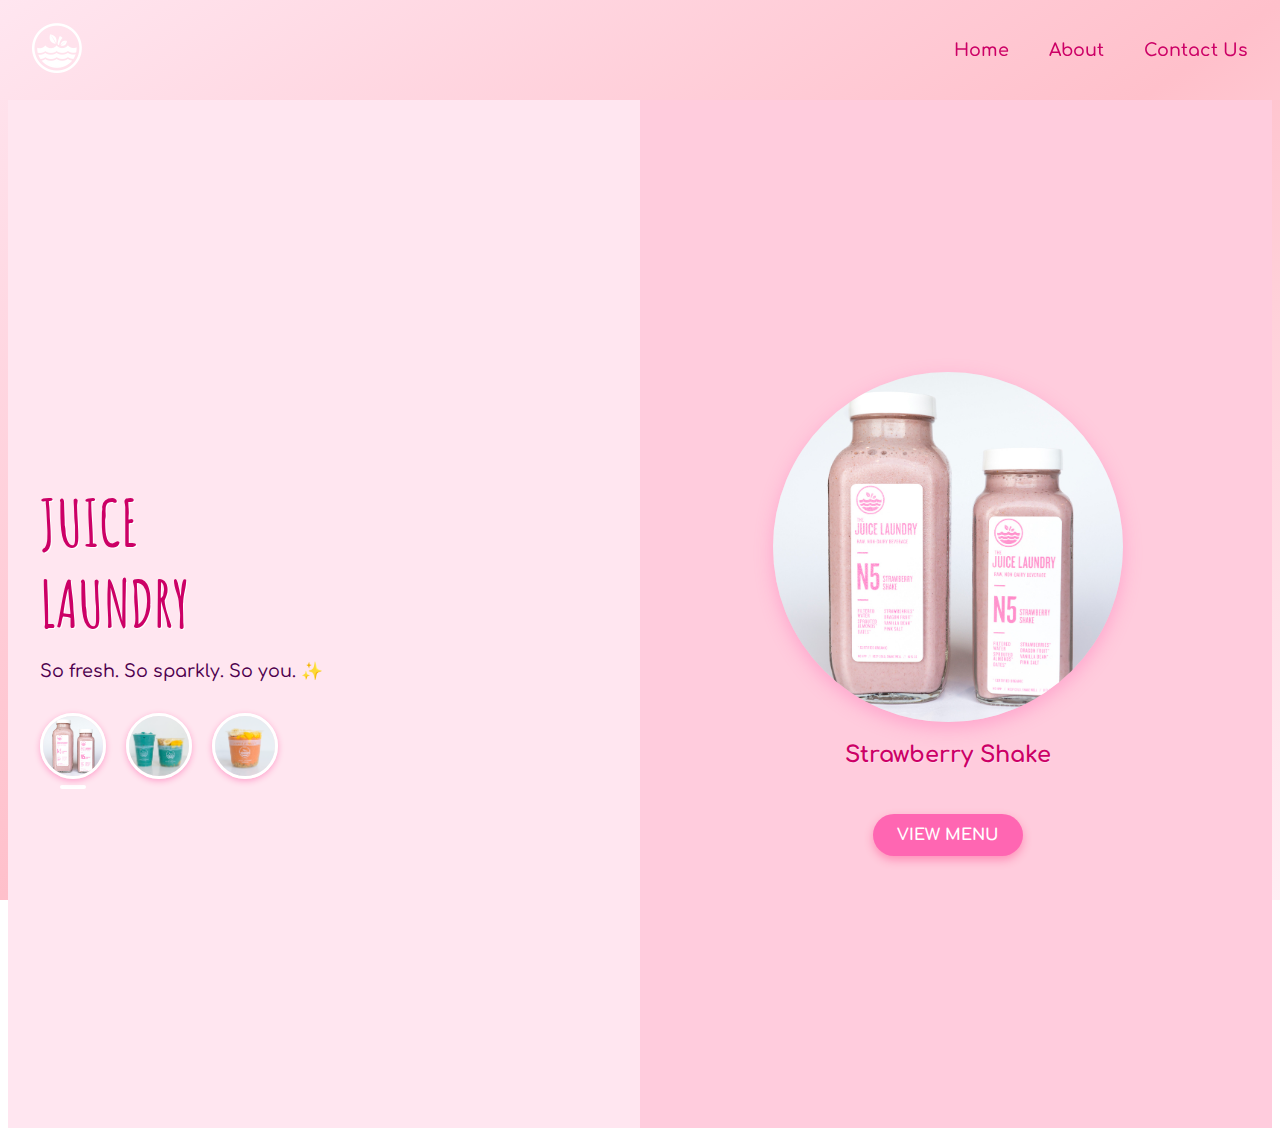
<file: index.html>
<!DOCTYPE html>
<html lang="en">
<head>
  <meta charset="UTF-8" />
  <meta name="viewport" content="width=device-width, initial-scale=1.0"/>
  <title>Juice Laundry</title>
  <link rel="stylesheet" href="style.css" />
  <link href="https://fonts.googleapis.com/css2?family=Amatic+SC:wght@700&family=Comfortaa:wght@600&display=swap" rel="stylesheet">
</head>

<body class="y2k-theme">


  <header class="top-header flat-header">
    <div class="logo-area">
      <img src="images/logo-small.png" alt="Juice Laundry Logo" class="nav-logo">
    </div>
    <nav class="nav-links">
      <a href="index.html">Home</a>
      <a href="about.html">About</a>
      <a href="#contact">Contact Us</a>
    </nav>
  </header>

  <!--Homepage Section -->
  <section class="home-wrapper">
    <div class="home-left">
      <h1 class="main-title">JUICE <br> LAUNDRY</h1>
      <p class="subtitle">So fresh. So sparkly. So you. ✨</p>

      <div class="juice-icons">
        <div class="thumb-wrapper selected">
          <img src="images/422-strawberry-shake.jpg" alt="Strawberry Shake" class="icon-thumb" data-img="images/422-strawberry-shake.jpg" data-name="Strawberry Shake">
        </div>
        <div class="thumb-wrapper">
          <img src="images/465-waterboy.jpg.jpg" alt="Waterboy" class="icon-thumb" data-img="images/465-waterboy.jpg.jpg" data-name="Waterboy Juice">
        </div>
        <div class="thumb-wrapper">
          <img src="images/452-tropic-energy.jpg" alt="Tropic Energy" class="icon-thumb" data-img="images/452-tropic-energy.jpg" data-name="Tropic Energy">
        </div>
      </div>
      
      
    </div>

    <div class="home-right">
      <img src="images/422-strawberry-shake.jpg" class="hero-bowl" id="mainImage" alt="Big Juice" />
      <h3 id="productName" class="juice-title">Strawberry Shake</h3>
      <a href="menu.html" class="bowl-btn">VIEW MENU</a>
    </div>
  </section>

  <script src="script.js"></script>
</body>
</html>
</file>
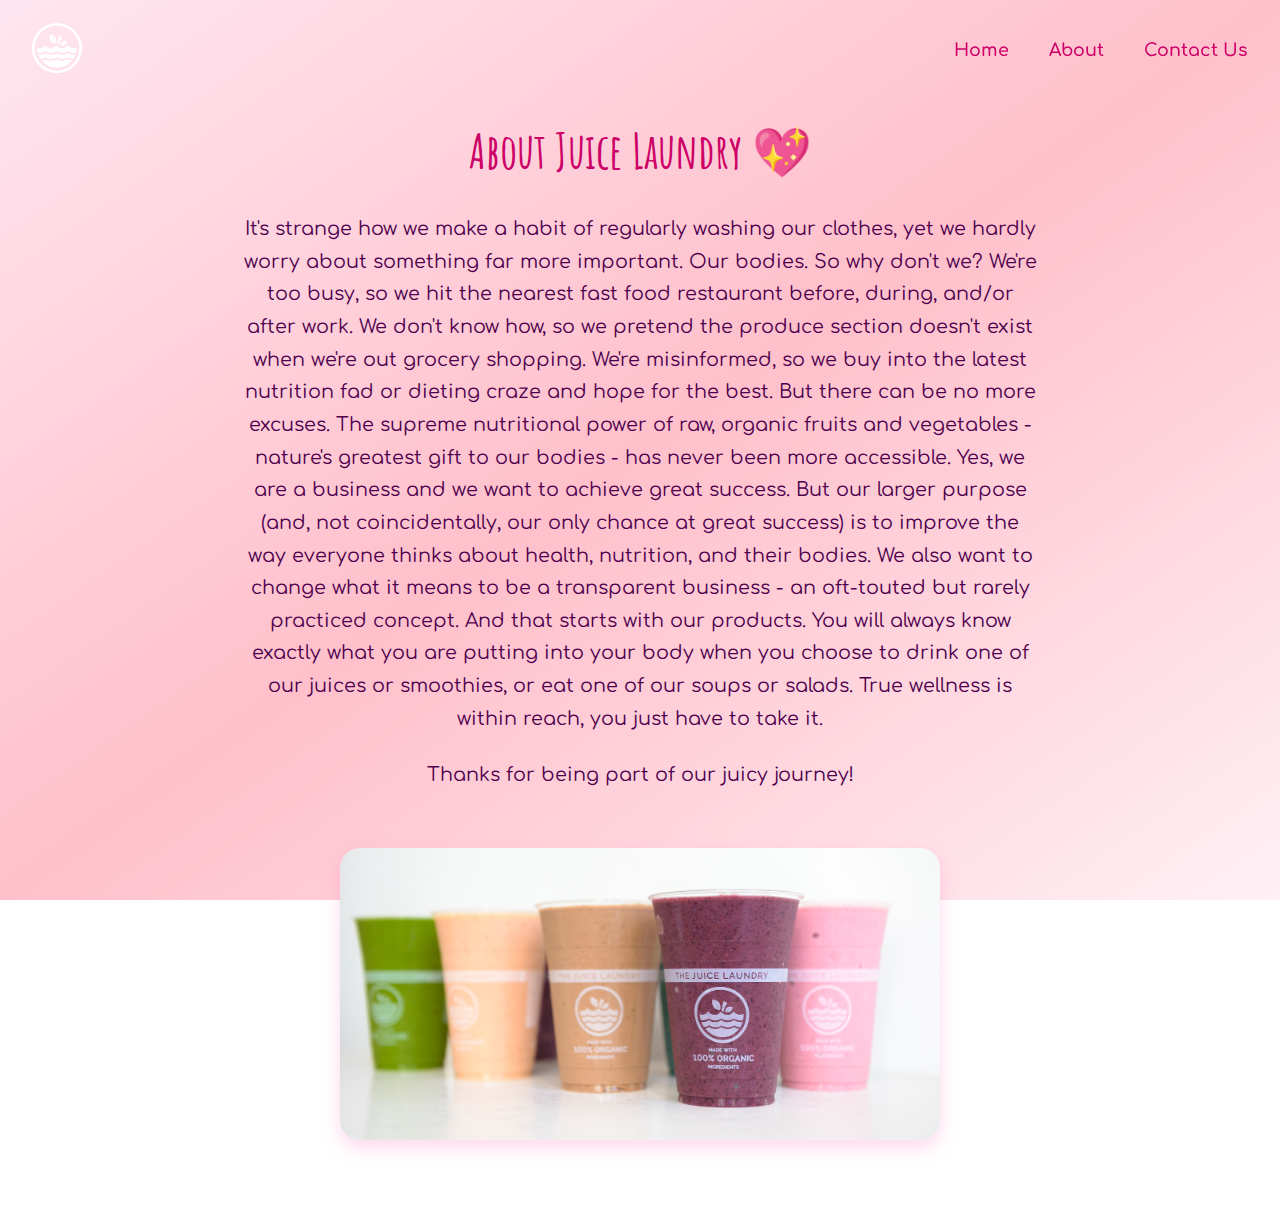
<file: about.html>
<!DOCTYPE html>
<html lang="en">
<head>
  <meta charset="UTF-8" />
  <meta name="viewport" content="width=device-width, initial-scale=1.0"/>
  <title>About Us - Juice Laundry</title>
  <link rel="stylesheet" href="style.css" />
  <link href="https://fonts.googleapis.com/css2?family=Amatic+SC:wght@700&family=Comfortaa:wght@600&display=swap" rel="stylesheet">
</head>
<body class="y2k-theme">
    <header class="top-header flat-header">
        <div class="logo-area">
          <img src="images/logo-small.png" alt="Juice Laundry Logo" class="nav-logo">
        </div>
        <nav class="nav-links">
          <a href="index.html">Home</a>
          <a href="about.html">About</a>
          <a href="#contact">Contact Us</a>
        </nav>
      </header>
      

  <!-- About Section -->
  <section class="about-us">
    <h1 class="about-title">About Juice Laundry 💖</h1>
    <p class="about-text">
        It's strange how we make a habit of regularly washing our clothes, yet we hardly worry about something far more important. Our bodies.

 

        So why don't we? We're too busy, so we hit the nearest fast food restaurant before, during, and/or after work. We don't know how, so we pretend the produce section doesn't exist when we're out grocery shopping. We're misinformed, so we buy into the latest nutrition fad or dieting craze and hope for the best.
        
         
        
        But there can be no more excuses. The supreme nutritional power of raw, organic fruits and vegetables - nature's greatest gift to our bodies - has never been more accessible. Yes, we are a business and we want to achieve great success. But our larger purpose (and, not coincidentally, our only chance at great success) is to improve the way everyone thinks about health, nutrition, and their bodies.
        
         
        
        We also want to change what it means to be a transparent business - an oft-touted but rarely practiced concept. And that starts with our products. You will always know exactly what you are putting into your body when you choose to drink one of our juices or smoothies, or eat one of our soups or salads. True wellness is within reach, you just have to take it.
    </p>


    <p class="about-text">
      Thanks for being part of our juicy journey!
    </p>

    <img src="images/smoothies-bowls.jpg" alt="Juice bottles" class="about-image">
  </section>

  <script src="script.js"></script>
</body>
</html>
</file>
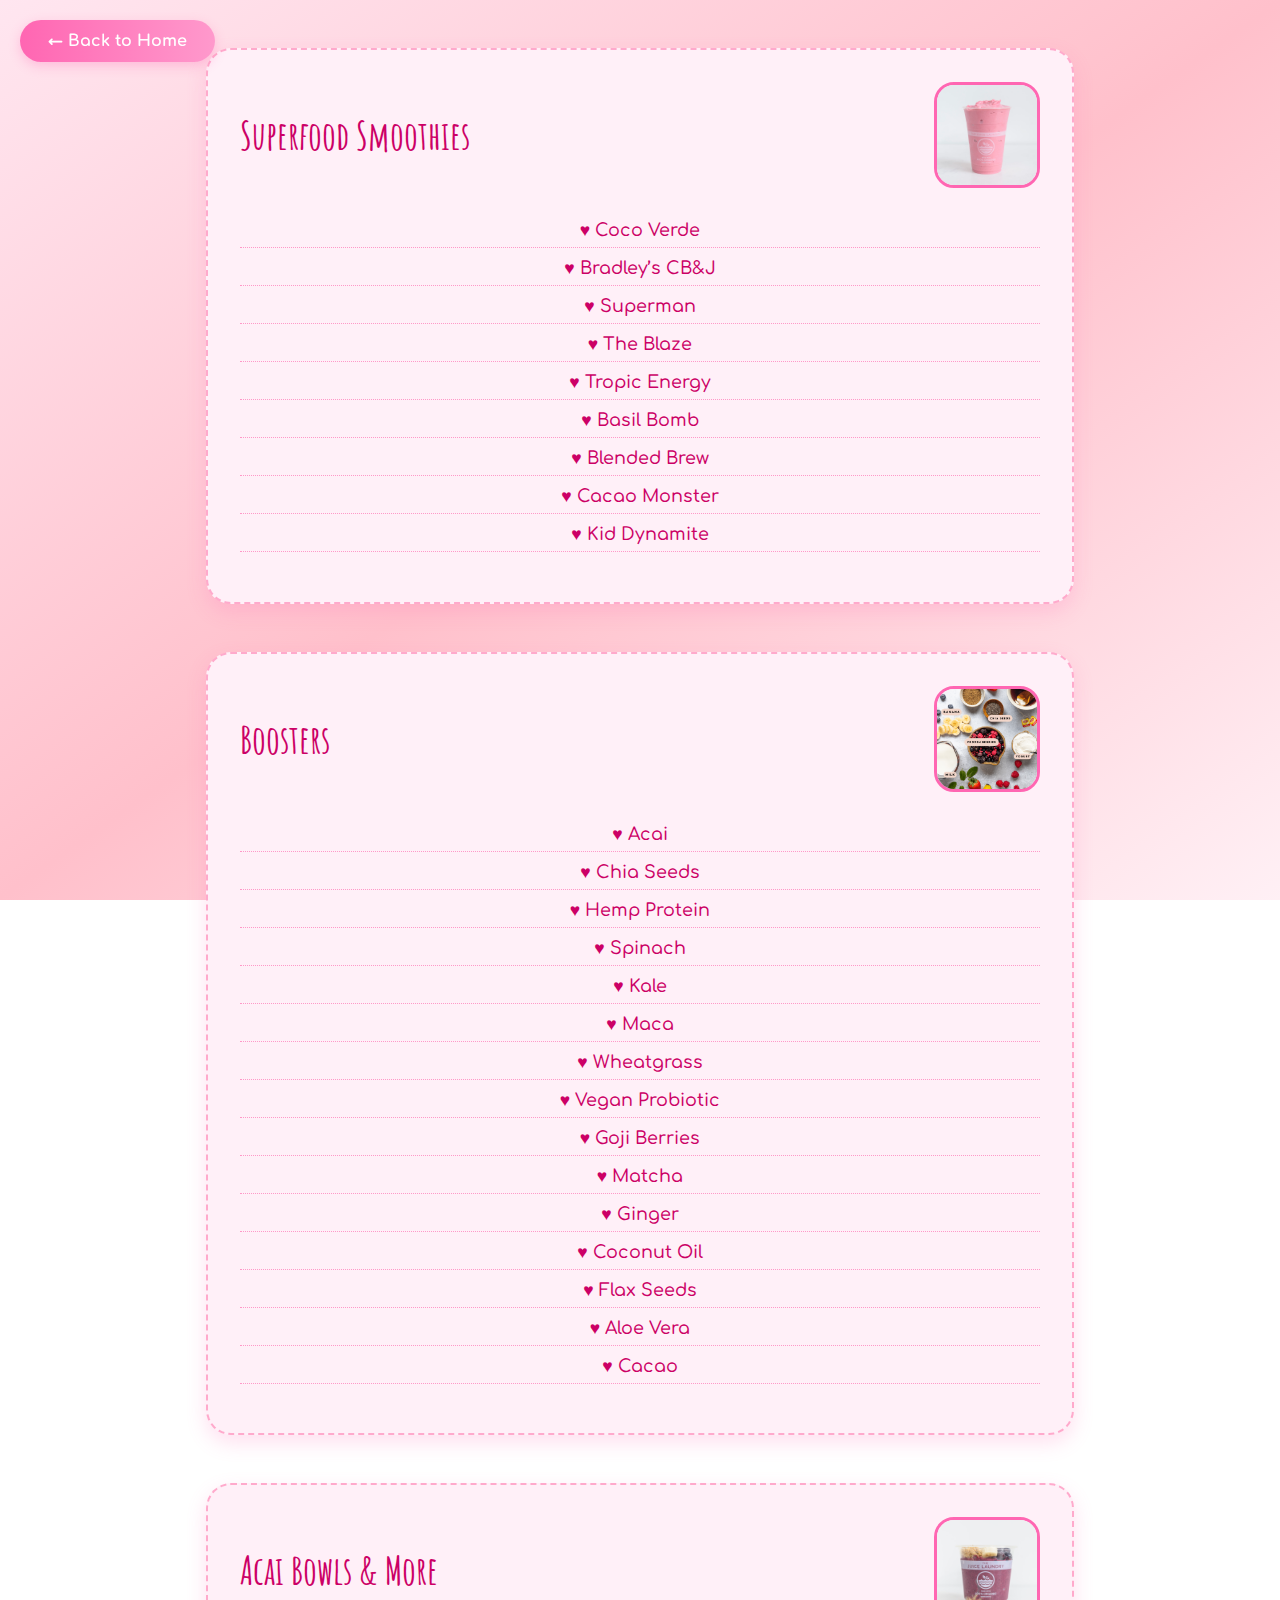
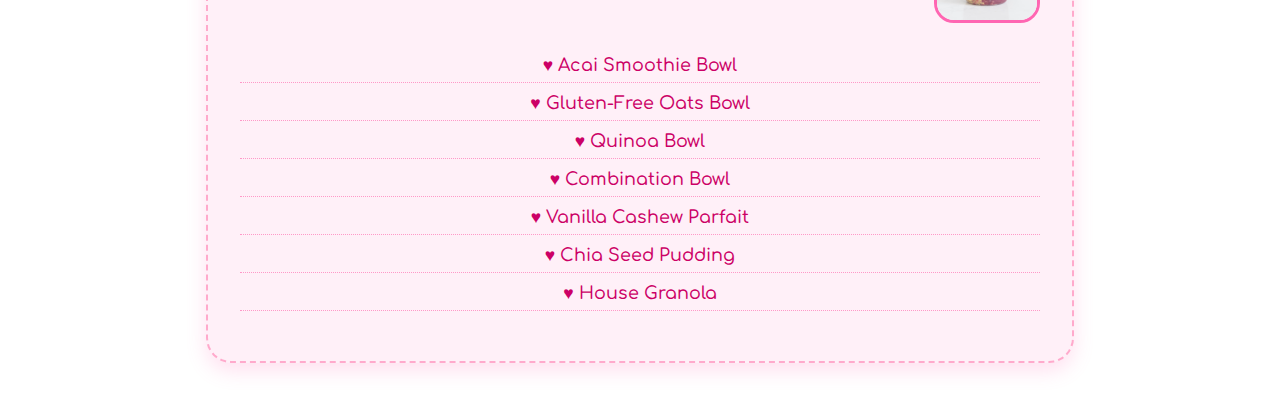
<file: menu.html>
<!DOCTYPE html>
<html lang="en">
<head>
  <meta charset="UTF-8" />
  <meta name="viewport" content="width=device-width, initial-scale=1.0"/>
  <title>Menu - Juice Laundry</title>
  <link rel="stylesheet" href="style.css" />
  <link href="https://fonts.googleapis.com/css2?family=Amatic+SC:wght@700&family=Comfortaa:wght@600&display=swap" rel="stylesheet">
</head>

<body class="y2k-theme">


  <a href="index.html" class="pink-btn home-btn">← Back to Home</a>

  <!-- Smoothie Section -->
  <section class="menu-card">
    <div class="menu-header">
      <h2> Superfood Smoothies</h2>
      <img src="images/415-cbj.jpg" alt="Smoothie" class="menu-pic">
    </div>
    <ul class="menu-list center-list">
      <li>♥ Coco Verde</li>
      <li>♥ Bradley’s CB&J</li>
      <li>♥ Superman</li>
      <li>♥ The Blaze</li>
      <li>♥ Tropic Energy</li>
      <li>♥ Basil Bomb</li>
      <li>♥ Blended Brew</li>
      <li>♥ Cacao Monster</li>
      <li>♥ Kid Dynamite</li>
    </ul>
  </section>

  <!-- Booster Section -->
  <section class="menu-card">
    <div class="menu-header">
      <h2> Boosters</h2>
      <img src="images/booster.png" alt="Booster Icon" class="menu-pic">
    </div>
    <ul class="menu-list center-list">
      <li>♥ Acai</li>
      <li>♥ Chia Seeds</li>
      <li>♥ Hemp Protein</li>
      <li>♥ Spinach</li>
      <li>♥ Kale</li>
      <li>♥ Maca</li>
      <li>♥ Wheatgrass</li>
      <li>♥ Vegan Probiotic</li>
      <li>♥ Goji Berries</li>
      <li>♥ Matcha</li>
      <li>♥ Ginger</li>
      <li>♥ Coconut Oil</li>
      <li>♥ Flax Seeds</li>
      <li>♥ Aloe Vera</li>
      <li>♥ Cacao</li>
    </ul>
  </section>

  <!-- Acai Bowl Section -->
  <section class="menu-card">
    <div class="menu-header">
      <h2>Acai Bowls & More</h2>
      <img src="images/416-super.jpg" alt="Acai Bowl" class="menu-pic">
    </div>
    <ul class="menu-list center-list">
      <li>♥ Acai Smoothie Bowl</li>
      <li>♥ Gluten-Free Oats Bowl</li>
      <li>♥ Quinoa Bowl</li>
      <li>♥ Combination Bowl</li>
      <li>♥ Vanilla Cashew Parfait</li>
      <li>♥ Chia Seed Pudding</li>
      <li>♥ House Granola</li>
    </ul>
  </section>

</body>
</html>
</file>
<file: style.css>
body.y2k-theme {
    background: linear-gradient(145deg, #ffe6f0, #ffc0cb, #fff0f5);
    background-attachment: fixed;
    color: #4e004e;
    font-family: 'Comfortaa', cursive;
  }
  
  
  
  /* Homepage Theme*/
   .home-wrapper {
    display: flex;
    flex-wrap: wrap;
    justify-content: space-between;
    align-items: center;
    min-height: 100vh;
    padding: 4rem 2rem;
    margin-top: 100px; 
    background: linear-gradient(to right, #ffe6f0 50%, #ffccdd 50%);
    position: relative;
    overflow: hidden;
  }
  

.home-left {
  flex: 1;
  min-width: 300px;
  max-width: 50%;
  padding-right: 2rem;
}

.main-title {
  font-size: 4rem;
  font-family: 'Amatic SC', cursive;
  color: #cc0066;
  margin-bottom: 1rem;
  text-shadow: 1px 1px white;
}

.subtitle {
  font-size: 1.1rem;
  font-weight: 500;
  color: #4e004e;
  margin-bottom: 2rem;
}

.pink-btn {
  background: linear-gradient(to right, #ff66b2, #ff99cc);
  padding: 14px 30px;
  border-radius: 30px;
  color: white;
  font-weight: bold;
  font-size: 1rem;
  text-decoration: none;
  box-shadow: 0 4px 12px rgba(255, 102, 178, 0.3);
  transition: 0.3s;
}

.pink-btn:hover {
  transform: scale(1.05);
  background: linear-gradient(to right, #ff3399, #ff80bf);
}

.juice-icons {
  margin-top: 2rem;
  display: flex;
  gap: 20px;
}


.icon-thumb {
  width: 60px;
  height: 60px;
  border-radius: 50%;
  border: 3px solid white;
  box-shadow: 0 2px 6px rgba(255, 0, 123, 0.3);
  transition: 0.3s ease;
  cursor: pointer;
  position: relative;
}

.icon-thumb:hover {
  transform: scale(1.1) rotate(-3deg);
}


.thumb-wrapper {
  display: flex;
  flex-direction: column;
  align-items: center;
}

.thumb-wrapper.selected::after {
  content: "";
  width: 40%;
  height: 4px;
  background-color: white;
  border-radius: 4px;
  margin-top: 6px;
}


/* Right Bowl Image  */
.home-right {
  flex: 1;
  min-width: 300px;
  text-align: center;
  position: relative;
}

.hero-bowl {
  width: 100%;
  max-width: 350px;
  border-radius: 50%;
  box-shadow: 0 6px 18px rgba(255, 105, 180, 0.4);
  animation: floaty 3s infinite ease-in-out;
}

.bowl-btn {
  display: inline-block;
  margin-top: 1.5rem;
  background: #ff66b2;
  color: white;
  padding: 12px 24px;
  border-radius: 25px;
  font-size: 1rem;
  text-decoration: none;
  font-weight: bold;
  box-shadow: 0 4px 10px rgba(255, 0, 100, 0.3);
  transition: 0.3s;
}

.bowl-btn:hover {
  background: #ff3399;
  transform: scale(1.05);
}

@keyframes floaty {
  0% { transform: translateY(0); }
  50% { transform: translateY(-8px); }
  100% { transform: translateY(0); }
}


/* Menu layout */
.menu-card {
  background: #fff0f8;
  margin: 3rem auto;
  max-width: 800px;
  padding: 2rem;
  border-radius: 25px;
  box-shadow: 0 8px 20px rgba(255, 105, 180, 0.2);
  border: 2px dashed #ffaacc;
}

.menu-header {
  display: flex;
  justify-content: space-between;
  align-items: center;
  margin-bottom: 2rem;
}

.menu-header h2 {
  font-size: 2.4rem;
  font-family: 'Amatic SC', cursive;
  color: #cc0066;
  margin: 0;
}

.menu-pic {
  width: 100px;
  height: 100px;
  border-radius: 20px;
  object-fit: cover;
  border: 3px solid #ff66b2;
}

.menu-list {
  list-style: none;
  padding: 0;
  font-size: 1.1rem;
  color: #4e004e;
}

.menu-list li {
  display: flex;
  justify-content: space-between;
  align-items: center;
  margin: 10px 0;
  border-bottom: 1px dotted #ff99c8;
  padding-bottom: 6px;
}

.center-list li {
  justify-content: center;
  text-align: center;
  font-size: 1.1rem;
  font-weight: 500;
  color: #cc0066;
}

/* Pink Button */
   .pink-btn {
    background: linear-gradient(to right, #ff66b2, #ff99cc);
    padding: 12px 28px;
    border-radius: 30px;
    color: white;
    font-weight: bold;
    font-size: 1rem;
    text-decoration: none;
    display: inline-block;
    box-shadow: 0 4px 12px rgba(255, 102, 178, 0.3);
    transition: 0.3s ease;
  }
  
  .pink-btn:hover {
    background: linear-gradient(to right, #ff3399, #ff80bf);
    transform: scale(1.05);
  }
  
  /* Positioning for Home Button */
  .home-btn {
    position: fixed;
    top: 20px;
    left: 20px;
    z-index: 10;
  }
  

  body {
    background: linear-gradient(to bottom right, #fff0f5, #ffcce5, #ffe6f0);
    background-attachment: fixed;
    position: relative;
    overflow-x: hidden;
  }
  

  body::before {
    content: "";
    position: fixed;
    top: 0; left: 0;
    width: 100%; height: 100%;
    background-image: url('https://www.transparenttextures.com/patterns/stardust.png');
    opacity: 0.2;
    pointer-events: none;
    z-index: 0;
  }


/* Header Style */
   .top-header {
    position: fixed;
    top: 0;
    left: 0;
    width: 100%;
    height: 100px;
    z-index: 999;
    background-color: transparent;
    display: flex;
    justify-content: space-between;
    align-items: center;
    padding: 0 2rem;
    box-sizing: border-box;
  }
  
  
  .flat-header {
    backdrop-filter: none;
    box-shadow: none;
  }
  
  .nav-logo {
    height: 50px;
    width: auto;
  }
  
  .nav-links {
    display: flex;
    gap: 2.5rem;
  }
  
  .nav-links a {
    text-decoration: none;
    font-weight: 600;
    font-size: 1.1rem;
    color: #cc0066;
    transition: 0.3s ease-in-out;
    position: relative;
    font-family: 'Comfortaa', cursive;
  }
  
  .nav-links a:hover {
    color: #ff3399;
  }
  

  .nav-links a::after {
    content: "";
    position: absolute;
    bottom: -6px;
    left: 0;
    width: 0;
    height: 2px;
    background: #ff66b2;
    transition: width 0.3s ease;
  }
  
  .nav-links a:hover::after {
    width: 100%;
  }
  
.juice-title {
  margin-top: 1rem;
  font-size: 1.4rem;
  font-weight: bold;
  color: #cc0066;
  font-family: 'Comfortaa', cursive;
  text-shadow: 1px 1px #ffd9ec;
}
/* About us styles */
   .about-us {
    padding: 5rem 2rem;
    text-align: center;
    max-width: 800px;
    margin: 0 auto;
  }
  
  .about-title {
    font-size: 3rem;
    font-family: 'Amatic SC', cursive;
    color: #cc0066;
    margin-bottom: 2rem;
  }
  
  .about-text {
    font-size: 1.2rem;
    line-height: 1.7;
    color: #4e004e;
    margin-bottom: 1.5rem;
    font-family: 'Comfortaa', sans-serif;
  }
  
  .about-image {
    width: 100%;
    max-width: 600px;
    margin-top: 2rem;
    border-radius: 20px;
    box-shadow: 0 8px 18px rgba(255, 105, 180, 0.25);
  }
  
  .header-spacer {
    height: 110px;
    width: 100%;
    display: block;
  }
</file>
